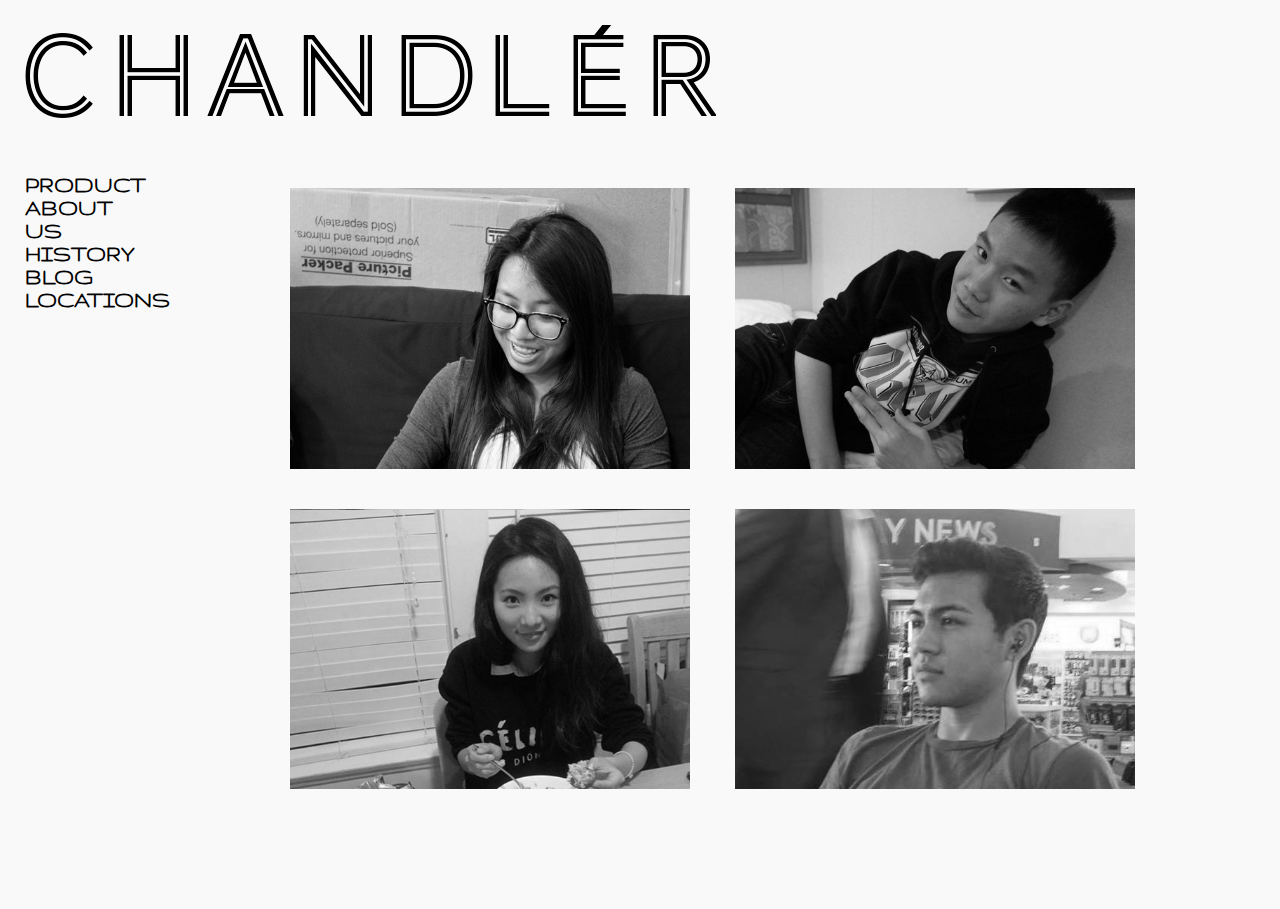
<file: aboutus.html>
<!DOCTYPE html>
<html>
	<head>
        <link type="text/css" rel="stylesheet" href="css/default.css"/>
        <link type="text/css" rel="stylesheet" href="css/component.css"/>
        <link type="text/css" rel="stylesheet" href="css/stylesListing.css"/>
        <link href='http://fonts.googleapis.com/css?family=Gruppo' rel='stylesheet' type='text/css'>
        <link href='http://fonts.googleapis.com/css?family=Petit+Formal+Script' rel='stylesheet' type='text/css'>
        <script src="js/modernizr.custom.js"></script>
		<title>Chandlér - Founded in 2364 - Westwood, CA. Earth. Sol System.</title>
	</head>
	<body>
            <div class="title">
                <a href="index.html"><img src="img/logo_black.png"></a>
            </div>
            <nav>
                <ul class="directory">
                    <li><a href="">PRODUCT</a></li>
                    <li><a href="">ABOUT US</a></li>
                    <li><a href="">HISTORY</a></li>
                    <li><a href="">BLOG</a></li>
                    <li><a href="">LOCATIONS</a></li>
                </ul>
            </nav>

            <div class="gallerywrap">
            <div class="people">
              <ul class="grid cs-style-4">
                <li>
                  <figure>
                    <div><img src="img/caroline.jpg" alt="img05"></div>
                    <figcaption>
                      <h3>Safari</h3>
                      <span>Jacob Cummings</span>
                    </figcaption>
                  </figure>
                </li>
                <li>
                  <figure>
                    <div><img src="img/daniel.jpg" alt="img06"></div>
                    <figcaption>
                      <h3>Game Center</h3>
                      <span>Jacob Cummings</span>
                    </figcaption>
                  </figure>
                </li>
                <li>
                  <figure>
                    <div><img src="img/santo.jpg" alt="img02"></div>
                    <figcaption>
                      <h3>Music</h3>
                      <span>Jacob Cummings</span>
                    </figcaption>
                  </figure>
                </li>
                <li>
                  <figure>
                    <div><img src="img/ty.jpg" alt="img04"></div>
                    <figcaption>
                      <h3>Settings</h3>
                      <span>Jacob Cummings</span>
                    </figcaption>
                  </figure>
                </li>
              </ul>
            </div>
        </div>
	</body>
</html>
</file>
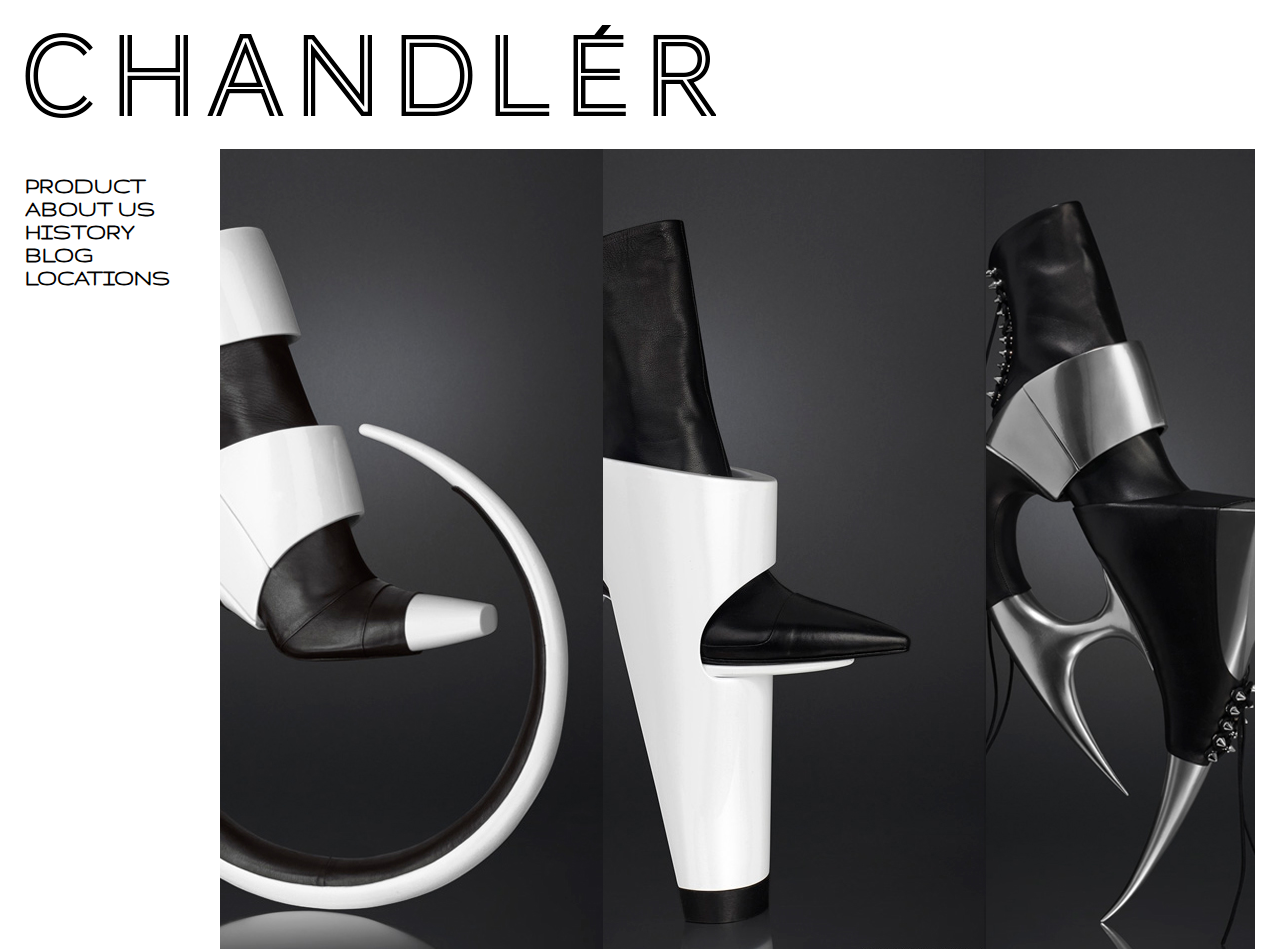
<file: listing.html>
<!DOCTYPE html>
<html>
	<head>
        <link type="text/css" rel="stylesheet" href="css/stylesListing.css"/>
        <link href='http://fonts.googleapis.com/css?family=Gruppo' rel='stylesheet' type='text/css'>
        <link href='http://fonts.googleapis.com/css?family=Petit+Formal+Script' rel='stylesheet' type='text/css'>
		<title>Chandlér - Founded in 2364 - Westwood, CA. Earth. Sol System.</title>
	</head>
	<body>
            <div class="title">
                <a href="index.html"><img src="img/logo_black.png"></a>
            </div>
            <nav>
                <ul class="directory">
                    <li><a href="">PRODUCT</a></li>
                    <li><a href="">ABOUT US</a></li>
                    <li><a href="">HISTORY</a></li>
                    <li><a href="">BLOG</a></li>
                    <li><a href="">LOCATIONS</a></li>
                </ul>
            </nav>

            <div class="gallerywrap">
              <div class="gallery">
                <div class="wrapper">
                  <div class="thumb">
                      <img class="pictures" src="img/shoe_1.jpg">
                      <div class="overlay">
                        <p>lorem ipsum</p>
                      </div>
                  </div>
                  
                  <div class="thumb">
                      <img class="pictures" src="img/shoe_2.jpg">
                      <div class="overlay">
                        <p>lorem ipsum</p>
                      </div>
                  </div>
                  
                  <div class="thumb">
                      <img class="pictures" src="img/shoe_3.jpg">
                      <div class="overlay">
                        <p>lorem ipsum</p>
                      </div>
                  </div>
                  <div class="thumb">
                      <img class="pictures" src="img/shoe_1.jpg">
                      <div class="overlay">
                        <p>lorem ipsum</p>
                      </div>
                  </div>
                  
                  <div class="thumb">
                      <img class="pictures" src="img/shoe_2.jpg">
                      <div class="overlay">
                        <p>lorem ipsum</p>
                      </div>
                  </div>
                  
                  <div class="thumb">
                      <img class="pictures" src="img/shoe_3.jpg">
                      <div class="overlay">
                        <p>lorem ipsum</p>
                      </div>
                  </div>
                </div>
              </div>
            </div>
        </div>
	</body>
</html>
</file>
<file: css/default.css>
/* General Demo Style */
@import url(http://fonts.googleapis.com/css?family=Lato:300,400,700);

@font-face {
	font-family: 'codropsicons';
	src:url('../fonts/codropsicons/codropsicons.eot');
	src:url('../fonts/codropsicons/codropsicons.eot?#iefix') format('embedded-opentype'),
		url('../fonts/codropsicons/codropsicons.woff') format('woff'),
		url('../fonts/codropsicons/codropsicons.ttf') format('truetype'),
		url('../fonts/codropsicons/codropsicons.svg#codropsicons') format('svg');
	font-weight: normal;
	font-style: normal;
}

*, *:after, *:before { -webkit-box-sizing: border-box; -moz-box-sizing: border-box; box-sizing: border-box; }
body, html { font-size: 100%; padding: 0; margin: 0;}

/* Clearfix hack by Nicolas Gallagher: http://nicolasgallagher.com/micro-clearfix-hack/ */
.clearfix:before, .clearfix:after { content: " "; display: table; }
.clearfix:after { clear: both; }

body {
	font-family: 'Lato', Calibri, Arial, sans-serif;
	color: #b3b9bf;
	background: #f9f9f9;
}

a {
	color: #888;
	text-decoration: none;
}

a:hover,
a:active {
	color: #333;
}

/* Header Style */
.container > header {
	margin: 0 auto;
	padding: 2em;
	text-align: center;
	background: rgba(0,0,0,0.01);
}

.container > header h1 {
	font-size: 2.625em;
	line-height: 1.3;
	margin: 0;
	font-weight: 300;
}

/* To Navigation Style */
.codrops-top {
	background: #fff;
	background: rgba(255, 255, 255, 0.6);
	text-transform: uppercase;
	width: 100%;
	font-size: 0.69em;
	line-height: 2.2;
}

.codrops-top a {
	padding: 0 1em;
	letter-spacing: 0.1em;
	color: #888;
	display: inline-block;
}

.codrops-top a:hover {
	background: rgba(255,255,255,0.95);
	color: #333;
}

.codrops-top span.right {
	float: right;
}

.codrops-top span.right a {
	float: left;
	display: block;
}

.codrops-icon:before {
	font-family: 'codropsicons';
	margin: 0 4px;
	speak: none;
	font-style: normal;
	font-weight: normal;
	font-variant: normal;
	text-transform: none;
	line-height: 1;
	-webkit-font-smoothing: antialiased;
}

.codrops-icon-drop:before {
	content: "\e001";
}

.codrops-icon-prev:before {
	content: "\e004";
}

.codrops-icon-archive:before {
	content: "\e002";
}

.codrops-icon-next:before {
	content: "\e000";
}

.codrops-icon-about:before {
	content: "\e003";
}

/* Demo Buttons Style */
.codrops-demos {
	padding-top: 1em;
	font-size: 0.9em;
}

.codrops-demos a {
	display: inline-block;
	margin: 0.5em;
	padding: 0.7em 1.1em;
	border: 3px solid #b3b9bf;
	color: #b3b9bf;
	font-weight: 700;
}

.codrops-demos a:hover,
.codrops-demos a.current-demo,
.codrops-demos a.current-demo:hover {
	border-color: #2c3f52;
	color: #2c3f52;
}

@media screen and (max-width: 25em) {

	.codrops-icon span {
		display: none;
	}

}
</file>
<file: css/component.css>
.grid {
	padding: 20px 20px 100px 20px;
	max-width: 1300px;
	margin: 0 auto;
	list-style: none;
	text-align: center;
}

.grid li {
	display: inline-block;
	width: 440px;
	margin: 0;
	padding: 20px;
	text-align: left;
	position: relative;
}

.grid figure {
	margin: 0;
	position: relative;
}

.grid figure img {
	max-width: 100%;
	display: block;
	position: relative;
}

.grid figcaption {
	position: absolute;
	top: 0;
	left: 0;
	padding: 20px;
	background: #2c3f52;
	color: #ed4e6e;
}

.grid figcaption h3 {
	margin: 0;
	padding: 0;
	color: #fff;
}

.grid figcaption span:before {
	content: 'by ';
}

.grid figcaption a {
	text-align: center;
	padding: 5px 10px;
	border-radius: 2px;
	display: inline-block;
	background: #ed4e6e;
	color: #fff;
}

/* Individual Caption Styles */

/* Caption Style 1 */
.cs-style-1 figcaption {
	height: 100%;
	width: 100%;
	opacity: 0;
	text-align: center;
	-webkit-backface-visibility: hidden;
	-moz-backface-visibility: hidden;
	backface-visibility: hidden;
	-webkit-transition: -webkit-transform 0.3s, opacity 0.3s;
	-moz-transition: -moz-transform 0.3s, opacity 0.3s;
	transition: transform 0.3s, opacity 0.3s;
}

.no-touch .cs-style-1 figure:hover figcaption,
.cs-style-1 figure.cs-hover figcaption {
	opacity: 1;
	-webkit-transform: translate(15px, 15px);
	-moz-transform: translate(15px, 15px);
	-ms-transform: translate(15px, 15px);
	transform: translate(15px, 15px);
}

.cs-style-1 figcaption h3 {
	margin-top: 70px;
}

.cs-style-1 figcaption span {
	display: block;
}

.cs-style-1 figcaption a {
	margin-top: 30px;
}

/* Caption Style 2 */
.cs-style-2 figure img {
	z-index: 10;
	-webkit-transition: -webkit-transform 0.4s;
	-moz-transition: -moz-transform 0.4s;
	transition: transform 0.4s;
}

.no-touch .cs-style-2 figure:hover img,
.cs-style-2 figure.cs-hover img {
	-webkit-transform: translateY(-90px);
	-moz-transform: translateY(-90px);
	-ms-transform: translateY(-90px);
	transform: translateY(-90px);
}

.cs-style-2 figcaption {
	height: 90px;
	width: 100%;
	top: auto;
	bottom: 0;
}

.cs-style-2 figcaption a {
	position: absolute;
	right: 20px;
	top: 30px;
}

/* Caption Style 3 */
.cs-style-3 figure {
	overflow: hidden;
}

.cs-style-3 figure img {
	-webkit-transition: -webkit-transform 0.4s;
	-moz-transition: -moz-transform 0.4s;
	transition: transform 0.4s;
}

.no-touch .cs-style-3 figure:hover img,
.cs-style-3 figure.cs-hover img {
	-webkit-transform: translateY(-50px);
	-moz-transform: translateY(-50px);
	-ms-transform: translateY(-50px);
	transform: translateY(-50px);
}

.cs-style-3 figcaption {
	height: 100px;
	width: 100%;
	top: auto;
	bottom: 0;
	opacity: 0;
	-webkit-transform: translateY(100%);
	-moz-transform: translateY(100%);
	-ms-transform: translateY(100%);
	transform: translateY(100%);
	-webkit-transition: -webkit-transform 0.4s, opacity 0.1s 0.3s;
	-moz-transition: -moz-transform 0.4s, opacity 0.1s 0.3s;
	transition: transform 0.4s, opacity 0.1s 0.3s;
}

.no-touch .cs-style-3 figure:hover figcaption,
.cs-style-3 figure.cs-hover figcaption {
	opacity: 1;
	-webkit-transform: translateY(0px);
	-moz-transform: translateY(0px);
	-ms-transform: translateY(0px);
	transform: translateY(0px);
	-webkit-transition: -webkit-transform 0.4s, opacity 0.1s;
	-moz-transition: -moz-transform 0.4s, opacity 0.1s;
	transition: transform 0.4s, opacity 0.1s;
}

.cs-style-3 figcaption a {
	position: absolute;
	bottom: 20px;
	right: 20px;
}

/* Caption Style 4 */
.cs-style-4 li {
	-webkit-perspective: 1700px;
	-moz-perspective: 1700px;
	perspective: 1700px;
	-webkit-perspective-origin: 0 50%;
	-moz-perspective-origin: 0 50%;
	perspective-origin: 0 50%;
}

.cs-style-4 figure {
	-webkit-transform-style: preserve-3d;
	-moz-transform-style: preserve-3d;
	transform-style: preserve-3d;
}

.cs-style-4 figure > div {
	overflow: hidden;
}

.cs-style-4 figure img {
	-webkit-transition: -webkit-transform 0.4s;
	-moz-transition: -moz-transform 0.4s;
	transition: transform 0.4s;
}

.no-touch .cs-style-4 figure:hover img,
.cs-style-4 figure.cs-hover img {
	-webkit-transform: translateX(25%);
	-moz-transform: translateX(25%);
	-ms-transform: translateX(25%);
	transform: translateX(25%);
}

.cs-style-4 figcaption {
	height: 100%;
	width: 50%;
	opacity: 0;
	-webkit-backface-visibility: hidden;
	-moz-backface-visibility: hidden;
	backface-visibility: hidden;
	-webkit-transform-origin: 0 0;
	-moz-transform-origin: 0 0;
	transform-origin: 0 0;
	-webkit-transform: rotateY(-90deg);
	-moz-transform: rotateY(-90deg);
	transform: rotateY(-90deg);
	-webkit-transition: -webkit-transform 0.4s, opacity 0.1s 0.3s;
	-moz-transition: -moz-transform 0.4s, opacity 0.1s 0.3s;
	transition: transform 0.4s, opacity 0.1s 0.3s;
}

.no-touch .cs-style-4 figure:hover figcaption,
.cs-style-4 figure.cs-hover figcaption {
	opacity: 1;
	-webkit-transform: rotateY(0deg);
	-moz-transform: rotateY(0deg);
	transform: rotateY(0deg);
	-webkit-transition: -webkit-transform 0.4s, opacity 0.1s;
	-moz-transition: -moz-transform 0.4s, opacity 0.1s;
	transition: transform 0.4s, opacity 0.1s;
}

.cs-style-4 figcaption a {
	position: absolute;
	bottom: 20px;
	right: 20px;
}

/* Caption Style 5 */
.cs-style-5 figure img {
	z-index: 10;
	-webkit-transition: -webkit-transform 0.4s;
	-moz-transition: -moz-transform 0.4s;
	transition: transform 0.4s;
}

.no-touch .cs-style-5 figure:hover img,
.cs-style-5 figure.cs-hover img {
	-webkit-transform: scale(0.4);
	-moz-transform: scale(0.4);
	-ms-transform: scale(0.4);
	transform: scale(0.4);
}

.cs-style-5 figcaption {
	height: 100%;
	width: 100%;
	opacity: 0;
	-webkit-transform: scale(0.7);
	-moz-transform: scale(0.7);
	-ms-transform: scale(0.7);
	transform: scale(0.7);
	-webkit-backface-visibility: hidden;
	-moz-backface-visibility: hidden;
	backface-visibility: hidden;
	-webkit-transition: -webkit-transform 0.4s, opacity 0.4s;
	-moz-transition: -moz-transform 0.4s, opacity 0.4s;
	transition: transform 0.4s, opacity 0.4s;
}

.no-touch .cs-style-5 figure:hover figcaption,
.cs-style-5 figure.cs-hover figcaption {
	-webkit-transform: scale(1);
	-moz-transform: scale(1);
	-ms-transform: scale(1);
	transform: scale(1);
	opacity: 1;
}

.cs-style-5 figure a {
	position: absolute;
	bottom: 20px;
	right: 20px;
}

/* Caption Style 6 */
.cs-style-6 figure img {
	z-index: 10;
	-webkit-transition: -webkit-transform 0.4s;
	-moz-transition: -moz-transform 0.4s;
	transition: transform 0.4s;
}

.no-touch .cs-style-6 figure:hover img,
.cs-style-6 figure.cs-hover img {
	-webkit-transform: translateY(-50px) scale(0.5);
	-moz-transform: translateY(-50px) scale(0.5);
	-ms-transform: translateY(-50px) scale(0.5);
	transform: translateY(-50px) scale(0.5);
}

.cs-style-6 figcaption {
	height: 100%;
	width: 100%;
}

.cs-style-6 figcaption h3 {
	margin-top: 60%;
}

.cs-style-6 figcaption a {
	position: absolute;
	bottom: 20px;
	right: 20px;
}

/* Caption Style 7 */
.cs-style-7 li:first-child { z-index: 6; }
.cs-style-7 li:nth-child(2) { z-index: 5; }
.cs-style-7 li:nth-child(3) { z-index: 4; }
.cs-style-7 li:nth-child(4) { z-index: 3; }
.cs-style-7 li:nth-child(5) { z-index: 2; }
.cs-style-7 li:nth-child(6) { z-index: 1; }

.cs-style-7 figure img {
	z-index: 10;
}

.cs-style-7 figcaption {
	height: 100%;
	width: 100%;
	opacity: 0;
	-webkit-backface-visibility: hidden;
	-moz-backface-visibility: hidden;
	backface-visibility: hidden;
	-webkit-transition: opacity 0.3s, height 0.3s, box-shadow 0.3s;
	-moz-transition: opacity 0.3s, height 0.3s, box-shadow 0.3s;
	transition: opacity 0.3s, height 0.3s, box-shadow 0.3s;
	box-shadow: 0 0 0 0px #2c3f52;
}

.no-touch .cs-style-7 figure:hover figcaption,
.cs-style-7 figure.cs-hover figcaption {
	opacity: 1;
	height: 130%;
	box-shadow: 0 0 0 10px #2c3f52;
}

.cs-style-7 figcaption h3 {
	margin-top: 86%;
}

.cs-style-7 figcaption h3,
.cs-style-7 figcaption span,
.cs-style-7 figcaption a {
	opacity: 0;
	-webkit-transition: opacity 0s;
	-moz-transition: opacity 0s;
	transition: opacity 0s;
}

.cs-style-7 figcaption a {
	position: absolute;
	bottom: 20px;
	right: 20px;
}

.no-touch .cs-style-7 figure:hover figcaption h3,
.no-touch .cs-style-7 figure:hover figcaption span,
.no-touch .cs-style-7 figure:hover figcaption a,
.cs-style-7 figure.cs-hover figcaption h3,
.cs-style-7 figure.cs-hover figcaption span,
.cs-style-7 figure.cs-hover figcaption a {
	-webkit-transition: opacity 0.3s 0.2s;
	-moz-transition: opacity 0.3s 0.2s;
	transition: opacity 0.3s 0.2s;
	opacity: 1;
}

@media screen and (max-width: 31.5em) {
	.grid {
		padding: 10px 10px 100px 10px;
	}
	.grid li {
		width: 100%;
		min-width: 300px;
	}
}
</file>
<file: css/stylesListing.css>
*
{
    margin:0px;
    padding:0px;
}

body
{
    font-size: 24px;
    margin: 0px;
    padding: 0px;
    overflow-y: hidden;
}

.title
{
    padding:25px;
}


.directory
{
    float:left;
    padding:25px;
    width: 170px;
}

ul {
    list-style-type: none;
    font-family: 'Gruppo', cursive;
}

li
{
    font-weight: bold;
}

li a
{
    padding: 0px;
    color: black;
    text-decoration: none;
}

li a:visited
{
    color: black;
    text-decoration:none;
}

.gallerywrap
{
    padding-right:25px;
}

.gallery
{
    overflow-x: scroll; 
    overflow-y: hidden;
}

.pictures
{
    z-index: 1;
}

.thumb:hover
{
    opacity:0.4;
    filter:alpha(opacity=40);
    -webkit-transition: opacity 500ms;
    -moz-transition: opacity 500ms;
    -o-transition: opacity 500ms;
    transition: opacity 500ms;
}

.wrapper
{
    width:2300px;
    font-size: 0;
}

.thumb
{
    display: inline-block;
    position:relative;
    width:383px;
    opacity: 1.0;
    -webkit-transition: opacity 500ms;
    -moz-transition: opacity 500ms;
    -o-transition: opacity 500ms;
    transition: opacity 500ms;
}

.overlay {
    position: absolute;
    top: 0;
    right: 0;
    bottom: 0;
    left: 0;
    padding: 10px;
    color: white;
}

.overlay p {
    margin: 0;
    padding: 0 0 12px;
    color: white;
    font-size: 35px;
    font-family: 'Petit Formal Script', cursive;
    z-index: 2;
    text-align:center;
    top:250px;
    width:383px;
    opacity:0;
    -webkit-transition: opacity 500ms;
    -moz-transition: opacity 500ms;
    -o-transition: opacity 500ms;
    transition: opacity 500ms;
}


.thumb:hover .overlay p
{   
    opacity:0.6;
    filter:alpha(opacity=40);
    -webkit-transition: opacity 500ms;
    -moz-transition: opacity 500ms;
    -o-transition: opacity 500ms;
    transition: opacity 500ms;
}

.peoplewrap
{
    padding-right:25px;
}

.people
{
    overflow-y: hidden;
}

.grid figcaption {
    font-family: helvetica;
    background: black;
    color: white;
}
</file>
